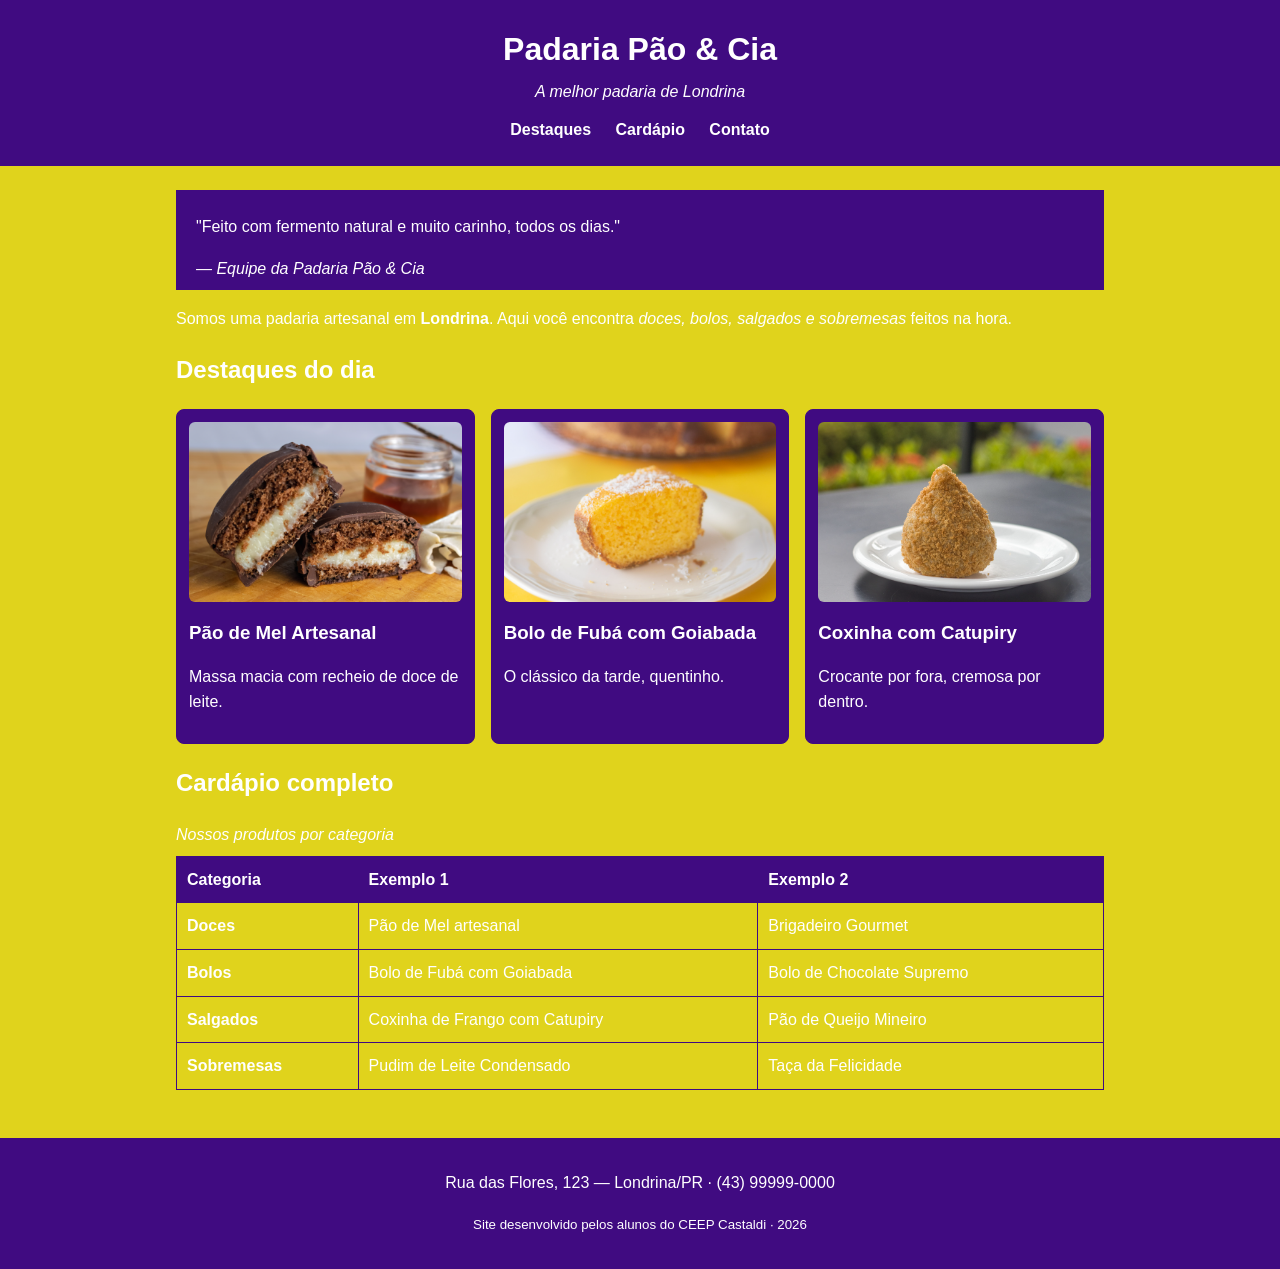
<file: index.html>
<!DOCTYPE html>
<html lang="pt-BR">
<head>
    <meta charset="UTF-8">
    <meta name="viewport" content="width=device-width, initial-scale=1.0">
    <title>Padaria em Londrina</title>
    <link rel="stylesheet" href="style.css">
</head>
<body>

    <!-- CABEÇALHO: identidade + menu de navegação -->
    <header class="cabecalho">
        <h1>Padaria Pão &amp; Cia</h1>
        <p class="subtitulo">A melhor padaria de Londrina</p>
        <nav class="menu">
            <a href="destaques.html">Destaques</a>
            <a href="cardapio.html">Cardápio</a>
            <a href="#contato">Contato</a>
        </nav>
    </header>

    <main>

        <!-- APRESENTAÇÃO: tags de autoria (blockquote, cite, strong, em) -->
        <section class="intro">
            <blockquote>
                <p>"Feito com fermento natural e muito carinho, todos os dias."</p>
                <cite>— Equipe da Padaria Pão &amp; Cia</cite>
            </blockquote>
            <p>Somos uma padaria artesanal em <strong>Londrina</strong>. Aqui você encontra
               <em>doces, bolos, salgados e sobremesas</em> feitos na hora.</p>
        </section>

        <!-- DESTAQUES: cards em Flexbox -->
        <section id="destaques" class="destaques">
            <h2>Destaques do dia</h2>
            <div class="cards">
                <article class="card">
                    <!-- Troque a URL abaixo pelo caminho da sua foto: src="img/pao-de-mel.jpg" -->
                    <img src="paodemel.png" alt="Pão de mel artesanal coberto com chocolate">
                    <h3>Pão de Mel Artesanal</h3>
                    <p>Massa macia com recheio de doce de leite.</p>
                </article>
                <article class="card">
                    <img src="bolodefuba.png" alt="Fatia de bolo de fubá com goiabada">
                    <h3>Bolo de Fubá com Goiabada</h3>
                    <p>O clássico da tarde, quentinho.</p>
                </article>
                <article class="card">
                    <img src="coxinha.png" alt="Coxinha de frango com catupiry">
                    <h3>Coxinha com Catupiry</h3>
                    <p>Crocante por fora, cremosa por dentro.</p>
                </article>
            </div>
        </section>

        <!-- CARDÁPIO: a tabela original, agora semântica e estilizada -->
        <section id="cardapio" class="cardapio">
            <h2>Cardápio completo</h2>
            <table class="tabela-cardapio">
                <caption>Nossos produtos por categoria</caption>
                <thead>
                    <tr>
                        <th scope="col">Categoria</th>
                        <th scope="col">Exemplo 1</th>
                        <th scope="col">Exemplo 2</th>
                    </tr>
                </thead>
                <tbody>
                    <tr>
                        <td><strong>Doces</strong></td>
                        <td>Pão de Mel artesanal</td>
                        <td>Brigadeiro Gourmet</td>
                    </tr>
                    <tr>
                        <td><strong>Bolos</strong></td>
                        <td>Bolo de Fubá com Goiabada</td>
                        <td>Bolo de Chocolate Supremo</td>
                    </tr>
                    <tr>
                        <td><strong>Salgados</strong></td>
                        <td>Coxinha de Frango com Catupiry</td>
                        <td>Pão de Queijo Mineiro</td>
                    </tr>
                    <tr>
                        <td><strong>Sobremesas</strong></td>
                        <td>Pudim de Leite Condensado</td>
                        <td>Taça da Felicidade</td>
                    </tr>
                </tbody>
            </table>
        </section>

    </main>

    <!-- RODAPÉ -->
    <footer id="contato" class="rodape">
        <p>Rua das Flores, 123 — Londrina/PR · (43) 99999-0000</p>
        <p><small>Site desenvolvido pelos alunos do CEEP Castaldi · 2026</small></p>
    </footer>

</body>
</html>
</file>
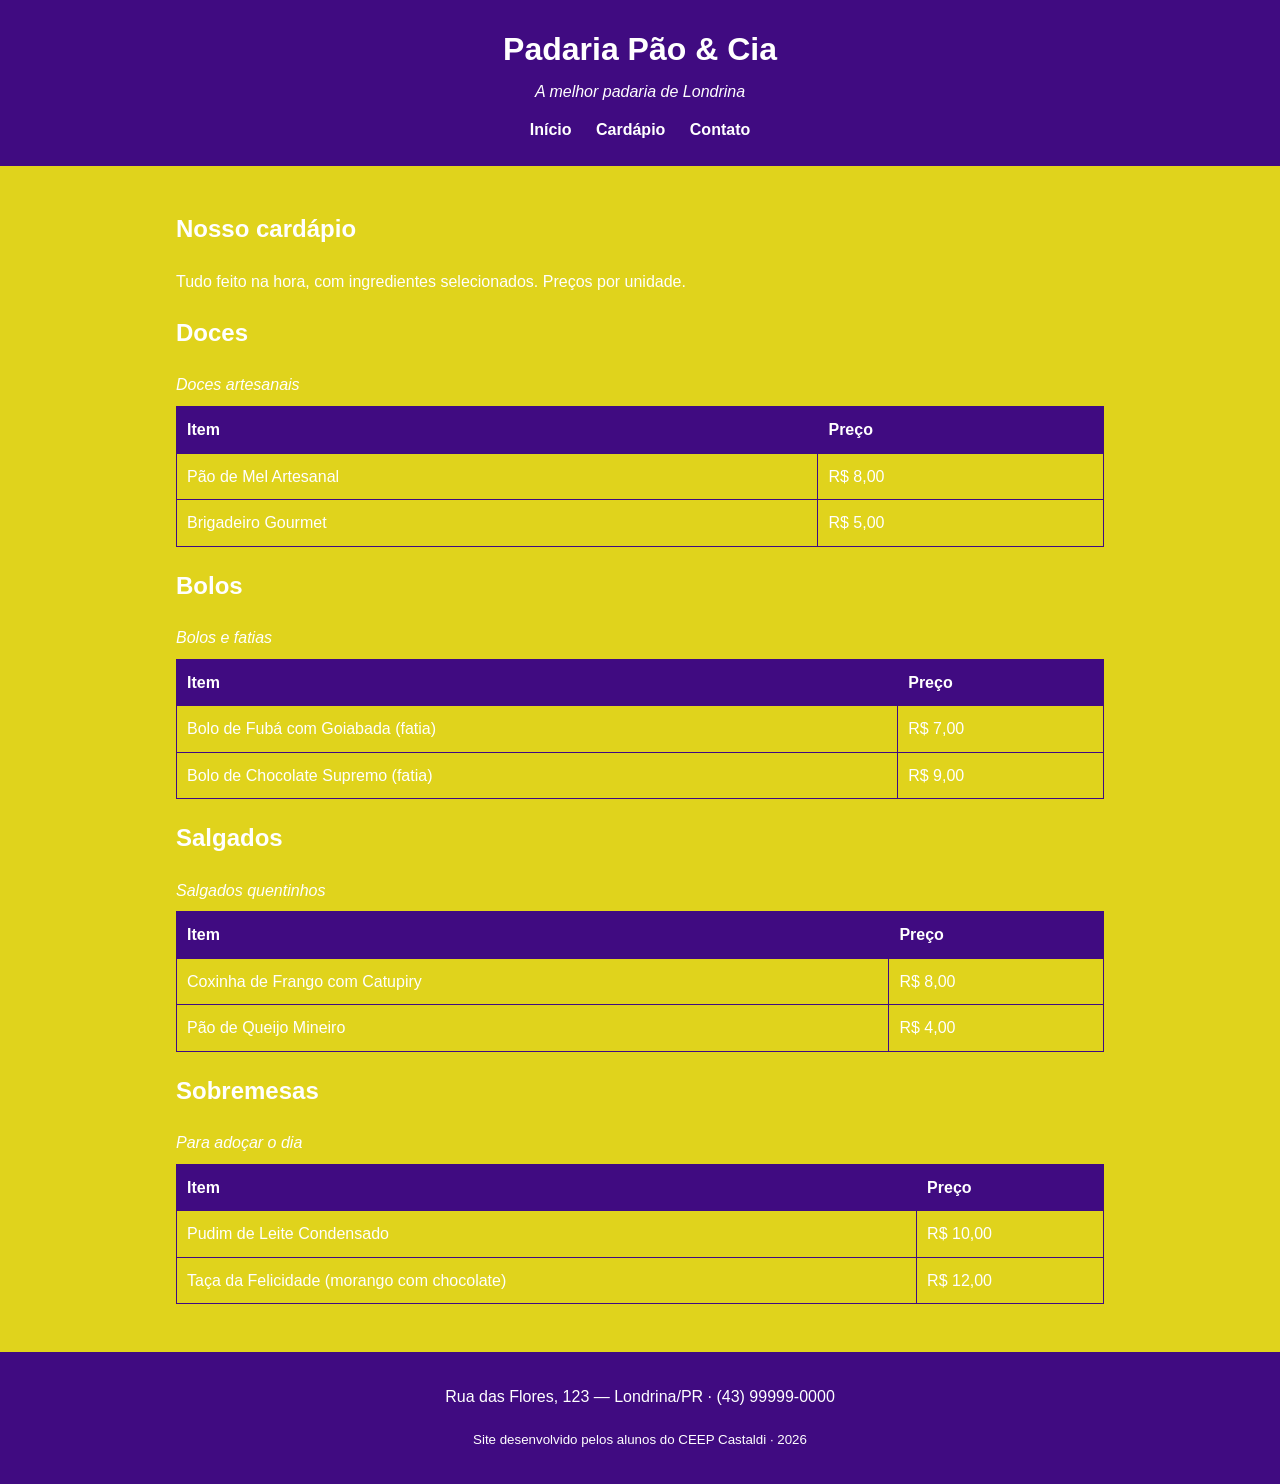
<file: cardapio.html>
<!DOCTYPE html>
<html lang="pt-BR">
<head>
    <meta charset="UTF-8">
    <meta name="viewport" content="width=device-width, initial-scale=1.0">
    <title>Cardápio — Padaria Pão &amp; Cia</title>
    <!-- Mesma folha de estilo do index.html: a página já nasce estilizada -->
    <link rel="stylesheet" href="style.css">
</head>
<body>

    <!-- CABEÇALHO: igual ao do index, com o menu ligando as páginas -->
    <header class="cabecalho">
        <h1>Padaria Pão &amp; Cia</h1>
        <p class="subtitulo">A melhor padaria de Londrina</p>
        <nav class="menu">
            <a href="index.html">Início</a>
            <a href="cardapio.html">Cardápio</a>
            <a href="index.html#contato">Contato</a>
        </nav>
    </header>

    <main>

        <section class="intro">
            <h2>Nosso cardápio</h2>
            <p>Tudo feito na hora, com ingredientes selecionados. Preços por unidade.</p>
        </section>

        <!-- DOCES -->
        <section class="cardapio">
            <h2>Doces</h2>
            <table class="tabela-cardapio">
                <caption>Doces artesanais</caption>
                <thead>
                    <tr>
                        <th scope="col">Item</th>
                        <th scope="col">Preço</th>
                    </tr>
                </thead>
                <tbody>
                    <tr><td>Pão de Mel Artesanal</td><td>R$ 8,00</td></tr>
                    <tr><td>Brigadeiro Gourmet</td><td>R$ 5,00</td></tr>
                </tbody>
            </table>
        </section>

        <!-- BOLOS -->
        <section class="cardapio">
            <h2>Bolos</h2>
            <table class="tabela-cardapio">
                <caption>Bolos e fatias</caption>
                <thead>
                    <tr>
                        <th scope="col">Item</th>
                        <th scope="col">Preço</th>
                    </tr>
                </thead>
                <tbody>
                    <tr><td>Bolo de Fubá com Goiabada (fatia)</td><td>R$ 7,00</td></tr>
                    <tr><td>Bolo de Chocolate Supremo (fatia)</td><td>R$ 9,00</td></tr>
                </tbody>
            </table>
        </section>

        <!-- SALGADOS -->
        <section class="cardapio">
            <h2>Salgados</h2>
            <table class="tabela-cardapio">
                <caption>Salgados quentinhos</caption>
                <thead>
                    <tr>
                        <th scope="col">Item</th>
                        <th scope="col">Preço</th>
                    </tr>
                </thead>
                <tbody>
                    <tr><td>Coxinha de Frango com Catupiry</td><td>R$ 8,00</td></tr>
                    <tr><td>Pão de Queijo Mineiro</td><td>R$ 4,00</td></tr>
                </tbody>
            </table>
        </section>

        <!-- SOBREMESAS -->
        <section class="cardapio">
            <h2>Sobremesas</h2>
            <table class="tabela-cardapio">
                <caption>Para adoçar o dia</caption>
                <thead>
                    <tr>
                        <th scope="col">Item</th>
                        <th scope="col">Preço</th>
                    </tr>
                </thead>
                <tbody>
                    <tr><td>Pudim de Leite Condensado</td><td>R$ 10,00</td></tr>
                    <tr><td>Taça da Felicidade (morango com chocolate)</td><td>R$ 12,00</td></tr>
                </tbody>
            </table>
        </section>

    </main>

    <footer class="rodape">
        <p>Rua das Flores, 123 — Londrina/PR · (43) 99999-0000</p>
        <p><small>Site desenvolvido pelos alunos do CEEP Castaldi · 2026</small></p>
    </footer>

</body>
</html>
</file>
<file: style.css>
/* =========================================================
   PADARIA PÃO & CIA — CSS do Encontro 1
   Paleta com contraste aprovado no padrão WCAG AA
   ========================================================= */

/* box-sizing: a largura já inclui padding e borda (Box Model) */
* {
    box-sizing: border-box;
}

body {
    font-family: Arial, Helvetica, sans-serif;
    line-height: 1.6;
    margin: 0;
    color: #ffffff;             /* marrom escuro (texto) */
    background-color: #e0d31c;  /* creme (fundo) */
}

/* ===== Cabeçalho ===== */
.cabecalho {
    background-color: #400b81;  /* âmbar escuro — texto branco tem contraste AA */
    color: #ffffff;
    text-align: center;
    padding: 24px 16px;
}

.cabecalho h1 {
    margin: 0;
}

.subtitulo {
    margin: 4px 0 12px;
    font-style: italic;
}

.menu a {
    color: #FFFFFF;
    text-decoration: none;
    margin: 0 10px;
    font-weight: bold;
}

.menu a:hover {
    text-decoration: underline;
}

/* ===== Área central ===== */
main {
    max-width: 960px;
    margin: 0 auto;    /* centraliza a página */
    padding: 24px 16px;
}

blockquote {
    border-left: 4px solid #400b81;
    margin: 0 0 16px;
    padding: 8px 16px;
    background-color: #400b81;
}

/* ===== Cards de destaque (Flexbox) ===== */
.cards {
    display: flex;         /* coloca os cards lado a lado */
    flex-wrap: wrap;       /* quebra a linha em telas menores */
    gap: 16px;             /* espaço entre os cards */
}

.card {
    flex: 1 1 250px;       /* cresce, encolhe, largura base 250px */
    border: 1px solid #400b81;
    border-radius: 8px;
    padding: 12px;
    background-color: #400b81;
}

.card img {
    width: 100%;
    height: 180px;
    object-fit: cover;     /* recorta a imagem sem deformar */
    border-radius: 6px;
}

.card h3 {
    margin: 8px 0 4px;
}

/* ===== Tabela do cardápio ===== */
.tabela-cardapio {
    width: 100%;
    border-collapse: collapse;   /* junta as bordas das células */
    margin-top: 8px;
}

.tabela-cardapio caption {
    text-align: left;
    font-style: italic;
    margin-bottom: 8px;
}

.tabela-cardapio th,
.tabela-cardapio td {
    border: 1px solid #400b81;
    padding: 10px;
    text-align: left;
}

.tabela-cardapio thead {
    background-color: #400b81;
    color: #FFFFFF;
}

/* ===== Rodapé ===== */
.rodape {
    background-color: #400b81;
    color: #ffffff;
    text-align: center;
    padding: 16px;
    margin-top: 24px;
}
</file>
